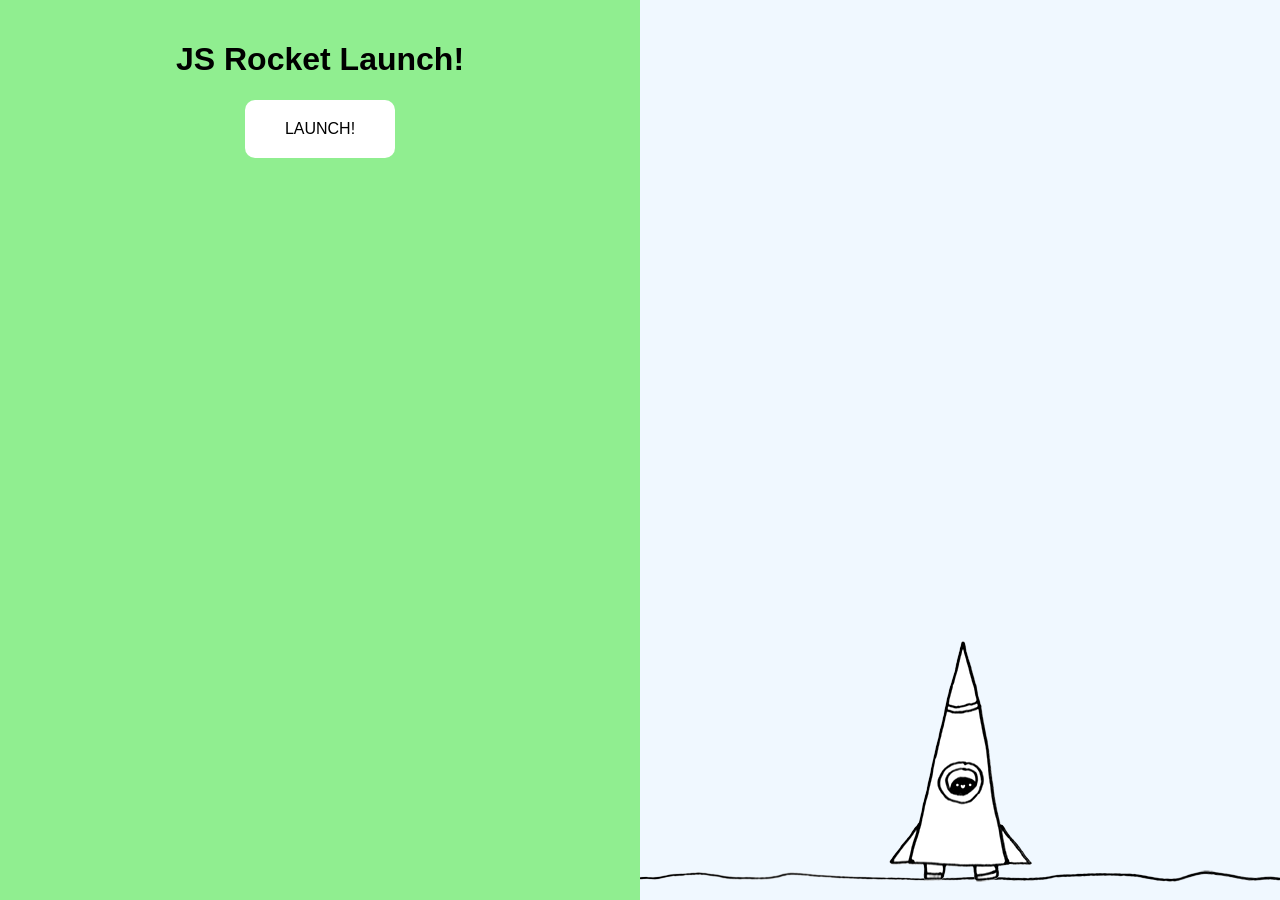
<file: rocket.html>
<!DOCTYPE html>
<html>
<head>
	<title>Rocket Launch sequence!</title>
	<link rel="stylesheet" type="text/css" href="css/rocket.css">
	<script type="text/javascript" src="js/rocket.js"></script>
</head>
<body class="body-state1">
	<div class="left">
		<div class="interface state1">
			<h1>JS Rocket Launch!</h1>
			<a href="#" class="button" onclick="changeState(2);">Launch!</a>
		</div>
		<div class="interface state2">
			<h1 id="countdown">10</h1>
			<a href="#" onclick="changeState(1);">Abort!</a>
		</div>
		<div class="interface state3">
			<h1>Lift Off!</h1>
		</div>
		<div class="interface state4">
			<h1>Well done!</h1>
			<a href="#" class="button" onclick="changeState(1);">Do it again!</a>
		</div>
		<div class="interface state5">
			<h1>Oh No!!!!</h1>
			<a href="#" class="button" onclick="changeState(1);">Try again!</a>
		</div>
	</div>
	<div class="right">
		<div class="ground"></div>
		<div class="rocket"></div>
		<div class="nervous" id="nervous"></div>
		<div class="cant-wait" id="cant-wait"></div>
	</div>
</body>
</html>
</file>
<file: css/rocket.css>
body{
	font-family: 'helvetica', 'arial', sans-serif;
}

.left{
	background-color: lightgreen;
	position: fixed;
	width: 50%;
	height: 100%;
	top: 0;
	left: 0;
}

.interface{
	text-align: center;
	padding: 20px;
}

a.button{
	display: inline-block;
	background-color: white;
	color: black;
	padding: 20px 40px;
	text-decoration: none;
	border-radius: 10px;
	text-transform: uppercase;
	transition: color 300ms;
}

a:hover{
	color: red;
}

.right{
	background-color: aliceblue;
	position: fixed;
	width: 50%;
	height: 100%;
	top: 0;
	right: 0;
}

.ground{
	background: url('../img/ground.png') no-repeat center 0;
	position: absolute;
	bottom: 10px;
	left: 0;
	width: 100%;
	height: 20px;
}

.nervous{
	position: absolute;
	bottom: 220px;
	left: 50%;
	background: url('../img/nervous.png') no-repeat 0 0;
	width: 223px;
	height: 100px;
	margin-left: -180px;
	display: none;
}
.nervous.show{
	display: block;
}

.cant-wait{
	position: absolute;
	bottom: 220px;
	left: 50%;
	background: url('../img/cant-wait.png') no-repeat 0 0;
	width: 206px;
	height: 65px;
	display: none;
}
.cant-wait.show{
	display: block;
}

.rocket{
	position: absolute;
	left: 50%;
	bottom: -13px;
	width: 143px;
	height: 272px;
	margin-left: -71.5px;
	background: url('../img/rocket-state1.png') no-repeat 0 0;
	transition: bottom 10000ms;
}

body.body-state2 .rocket{
	background-image: url('../img/rocket-state2.gif');
}
body.body-state3 .rocket,
body.body-state4 .rocket{
	background-image: url('../img/rocket-state3.gif');
}
body.body-state5 .rocket{
	background-image: url('../img/boom.png');
	width: 209px;
	height: 200px;
	margin-left: -104.5px;
}


body.body-state1 .rocket{
	transition: none;
}
body.body-state3 .rocket,
body.body-state4 .rocket{
	bottom: 1000px;
}

.state1,
.state2,
.state3,
.state4,
.state5{
	display: none;
}

body.body-state1 .state1{display: block;}
body.body-state2 .state2{display: block;}
body.body-state3 .state3{display: block;}
body.body-state4 .state4{display: block;}
body.body-state5 .state5{display: block;}

a{

}

a.button{

}
</file>
